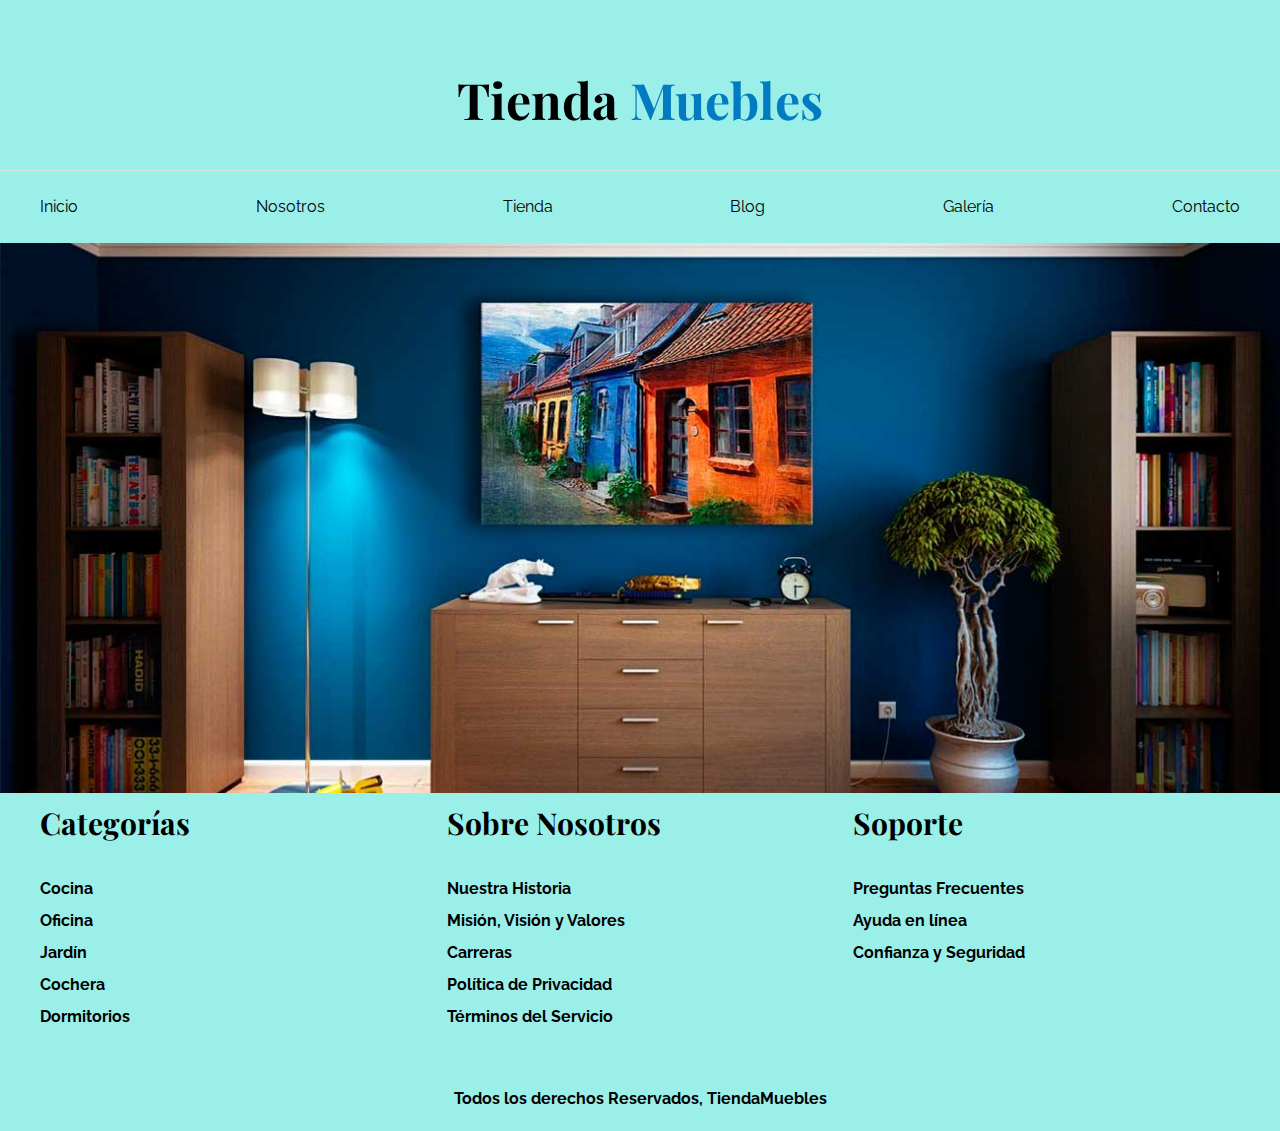
<file: index.html>
<!DOCTYPE html>
<html lang="es">
<head>
    <meta charset="UTF-8">
    <meta http-equiv="X-UA-Compatible" content="IE=edge">
    <meta name="viewport" content="width=device-width, initial-scale=1.0">
    <title>tienda de zantiago</title>
    <link rel="stylesheet" href="css/normalize.css">
    <link rel="preconnect" href="https://fonts.googleapis.com">
<link rel="preconnect" href="https://fonts.gstatic.com" crossorigin>
<link href="https://fonts.googleapis.com/css2?family=Playfair+Display:wght@700&family=Raleway:wght@400;700;900&display=swap" rel="stylesheet">
    <link rel="stylesheet" href="css/app.css">
</head>
<body bgcolor="#9BEFE9">
    <header>
        <h1 class="nombre-sitio">Tienda <span> Muebles </span></h1>
    </header>
    
    <div class="contenedor-navegacion">
        <nav class="nav-principal contenedor">
            <a href="index.html">Inicio</a>
            <a href="nosotros.html">Nosotros</a>
            <a href="productos.html">Tienda</a>
            <a href="blog.html">Blog</a>
            <a href="galeria.html">Galería</a>
            <a href="contacto.html">Contacto</a>
        </nav>

    </div>

            <div class="hero"></div>
 

    <footer>
        <div class="grid-footer contenedor">
            <div>
            
                <h3>Categorías</h3>

                <nav class="footer-menu">
                <b>
                    <a href="#">Cocina</a>
                    <a href="#">Oficina</a>
                    <a href="#">Jardín</a>
                    <a href="#">Cochera</a>
                    <a href="#">Dormitorios</a>
                    </b>
                </nav>
            </div>

            <div>
                <h3>Sobre Nosotros</h3>
                <nav class="footer-menu">
                <b>
                    <a href="#">Nuestra Historia</a>
                    <a href="#">Misión, Visión y Valores</a>
                    <a href="#">Carreras</a>
                    <a href="#">Política de Privacidad</a>
                    <a href="#">Términos del Servicio</a>
                    </b>
                </nav>
            </div>

            <div>
                <h3>Soporte</h3>
                <nav class="footer-menu">
                <b>
                    <a href="#">Preguntas Frecuentes</a>
                    <a href="#">Ayuda en línea</a>
                    <a href="#">Confianza y Seguridad</a>
                    </b>
                </nav>
            </div>

        </div>

        <b><p class="copyright">Todos los derechos Reservados, TiendaMuebles</p></b>
    </footer>

</body>
</html>
</file>
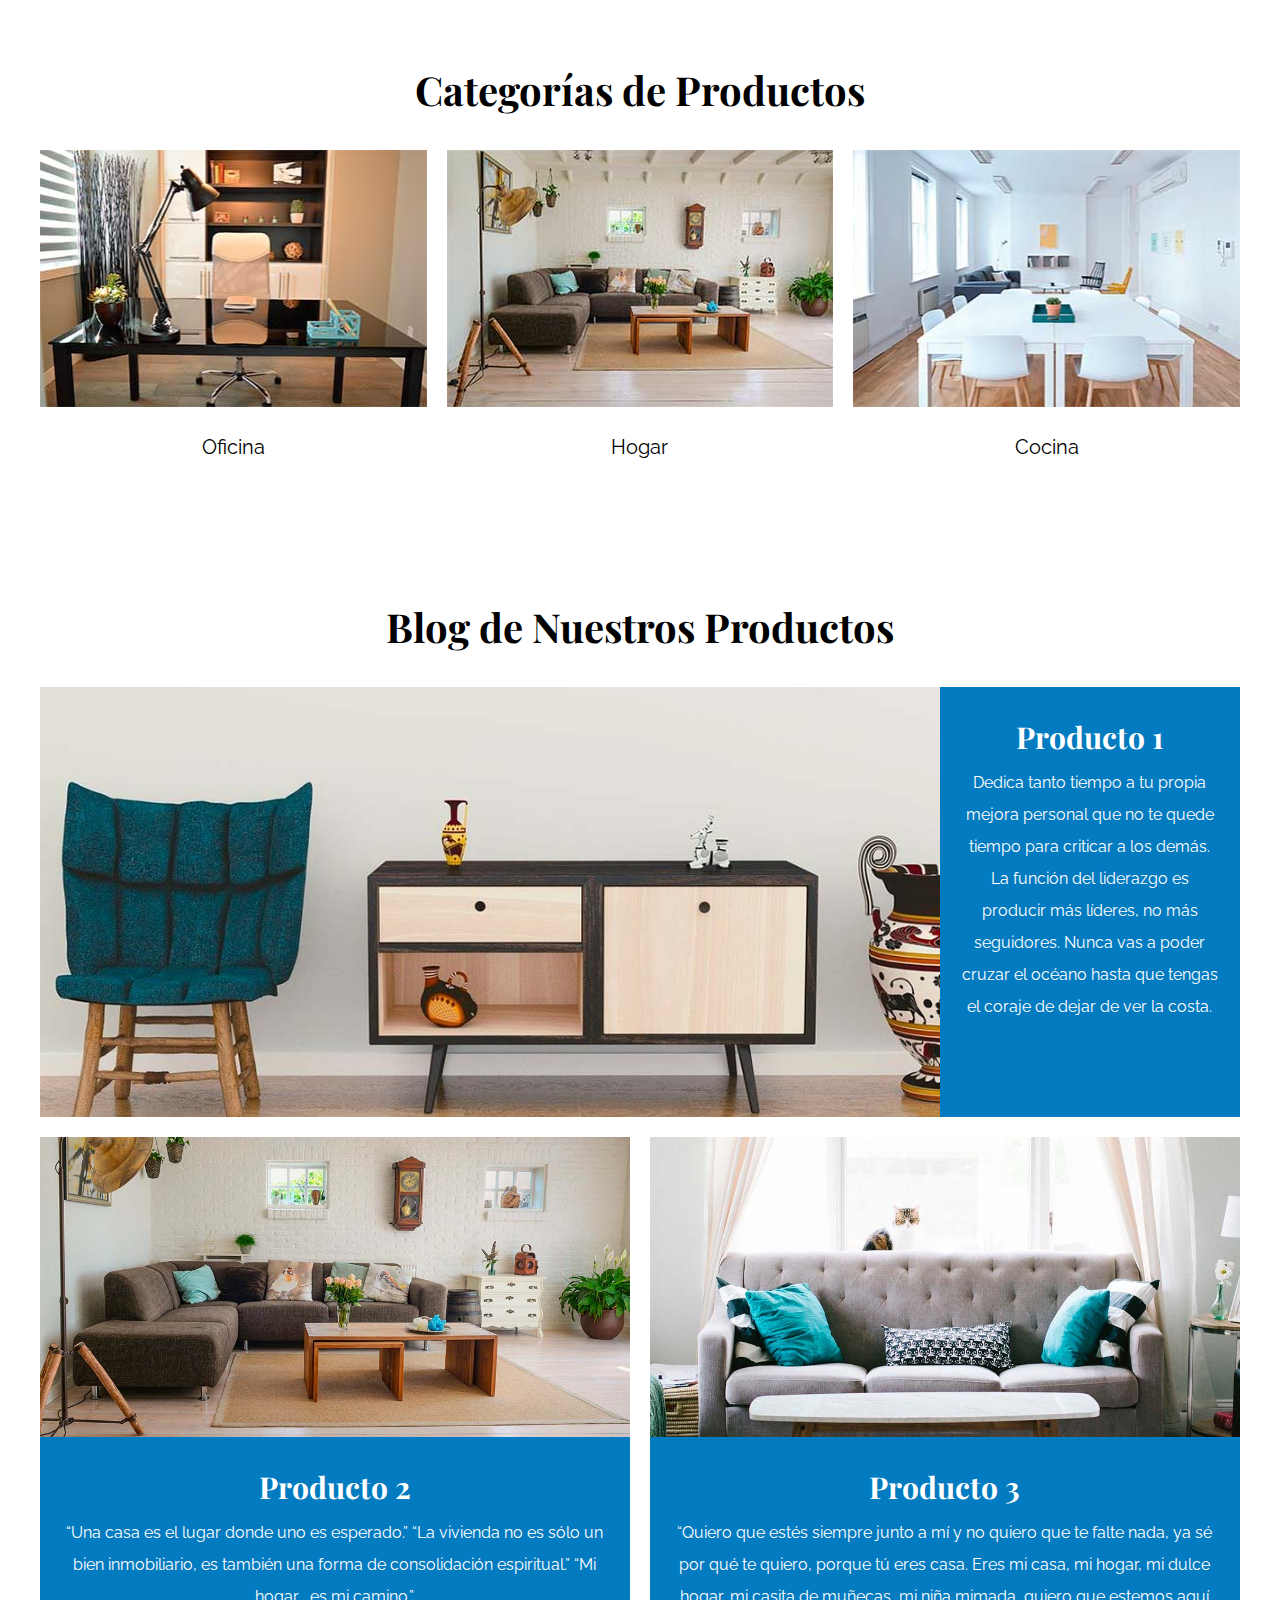
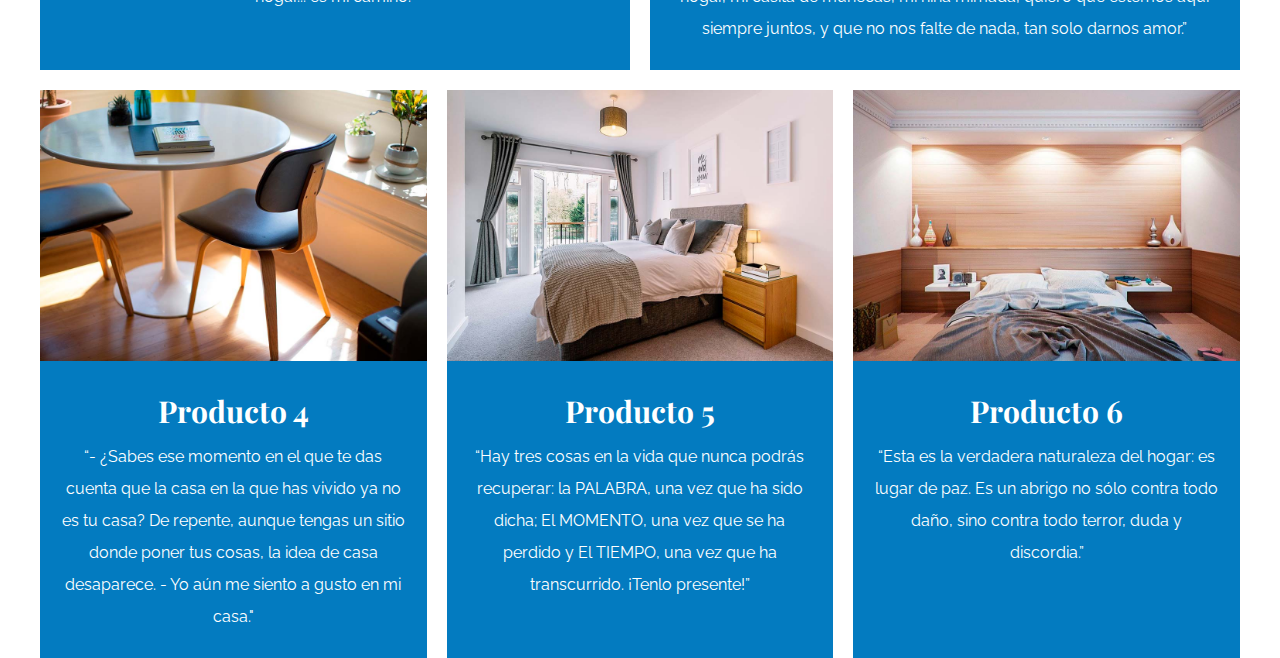
<file: blog.html>
<!DOCTYPE html>
<html lang="es">
<head>
    <meta charset="UTF-8">
    <meta http-equiv="X-UA-Compatible" content="IE=edge">
    <meta name="viewport" content="width=device-width, initial-scale=1.0">
    <title>blog</title>
    <link rel="stylesheet" href="css/normalize.css">
    <link rel="preconnect" href="https://fonts.googleapis.com">
<link rel="preconnect" href="https://fonts.gstatic.com" crossorigin>
<link href="https://fonts.googleapis.com/css2?family=Playfair+Display:wght@700&family=Raleway:wght@400;700;900&display=swap" rel="stylesheet">
    <link rel="stylesheet" href="css/app.css">
</head>
<body>

    <section class="contenedor categorias">
        <h2 class="text-center">Categorías de Productos</h2>

        <div class="listado-categorias">
            <div class="categoria">
                <img src="img/categoria1.jpg" alt="Imagen Categoría" />
                <a href="#">Oficina</a>
            </div>

            <div class="categoria">
                <img src="img/categoria2.jpg" alt="Imagen Categoría" />
                <a href="#">Hogar</a>
            </div>

            <div class="categoria">
                <img src="img/categoria3.jpg" alt="Imagen Categoría" />
                <a href="#">Cocina</a>
            </div>
        </div>
    </section>

    <main class="contenido-principal contenedor ">
        <h2 class="text-center">Blog de Nuestros Productos</h2>
        
        <div class="listado-productos">
            <div class="producto">
                <img src="img/producto1.jpg" alt="Imagen Producto" >

                <div class="texto-producto">
                    <h3>Producto 1</h3>
                    <p> Dedica tanto tiempo a tu propia mejora personal que no te quede tiempo para criticar a los demás.
                     La función del liderazgo es producir más líderes, no más seguidores.
                    Nunca vas a poder cruzar el océano hasta que tengas el coraje de dejar de ver la costa.                    
                    </p>
                   
                </div> <!-- Info Producto -->
            </div> <!-- Producto -->

            <div class="producto">
                <img src="img/producto2.jpg" alt="Imagen Producto" >

                <div class="texto-producto">
                    <h3>Producto 2</h3>
                    <p>
                     “Una casa es el lugar donde uno es esperado.”
                     “La vivienda no es sólo un bien inmobiliario, es también una forma de consolidación espiritual.”
                     “Mi hogar... es mi camino.”                    
                    </p>
                    
                </div> <!-- Info Producto -->
            </div> <!-- Producto -->

            <div class="producto">
                <img src="img/producto3.jpg" alt="Imagen Producto" >

                <div class="texto-producto">
                    <h3>Producto 3</h3>
                    <p>“Quiero que estés siempre junto a mí y no quiero que te falte nada, ya sé por qué te quiero, porque tú eres casa. Eres mi casa, mi hogar, mi dulce hogar, mi casita de muñecas, mi niña mimada, quiero que estemos aquí siempre juntos, y que no nos falte de nada, tan solo darnos amor.”</p>
                   
                </div> <!-- Info Producto -->
            </div> <!-- Producto -->

            <div class="producto">
                <img src="img/producto4.jpg" alt="Imagen Producto" >

                <div class="texto-producto">
                    <h3>Producto 4</h3>
                    <p>“- ¿Sabes ese momento en el que te das cuenta que la casa en la que has vivido ya no es tu casa? De repente, aunque tengas un sitio donde poner tus cosas, la idea de casa desaparece.
- Yo aún me siento a gusto en mi casa."</p>
                </div> <!-- Info Producto -->
            </div> <!-- Producto -->

            <div class="producto">
                <img src="img/producto5.jpg" alt="Imagen Producto" >

                <div class="texto-producto">
                    <h3>Producto 5</h3>
                    <p>“Hay tres cosas en la vida que nunca podrás recuperar: la PALABRA, una vez que ha sido dicha; El MOMENTO, una vez que se ha perdido y El TIEMPO, una vez que ha transcurrido. ¡Tenlo presente!”</p>
                </div> <!-- Info Producto -->
            </div> <!-- Producto -->

            <div class="producto">
                <img src="img/producto6.jpg" alt="Imagen Producto" >

                <div class="texto-producto">
                    <h3>Producto 6</h3>
                    <p>
“Esta es la verdadera naturaleza del hogar: es lugar de paz. Es un abrigo no sólo contra todo daño, sino contra todo terror, duda y discordia.”</p>
                </div> <!-- Info Producto -->
            </div> <!-- Producto -->

        </div> <!-- Fin de Listado de Productos -->
    </main>
</body>
</html>
</file>
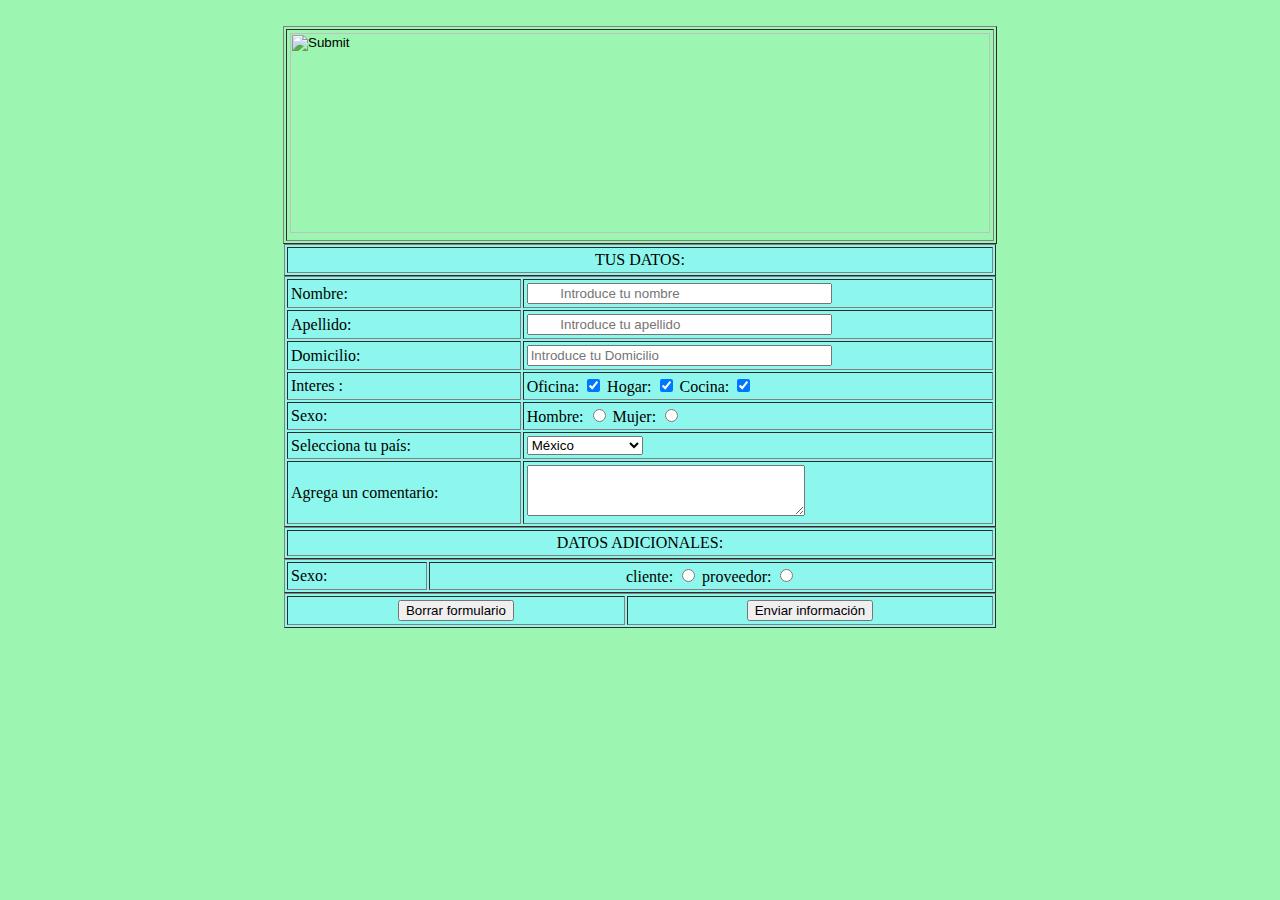
<file: contacto.html>
<!DOCTYPE html>
<html>

<head>

    <title>contacto</title>
    <meta http-equiv="content-type" content="text/html; charset=utf-8">

</head>

<body bgcolor="#9CF6B2">
  <center>
    <form action="scrip.php" method="post" name="formulario">
        <table border="1" width="700" cellpadding="3" align="center">

            <tr>
                <td align="center" colspan="2" >
                    <input type="image" src="https://cdn.computerhoy.com/sites/navi.axelspringer.es/public/styles/480/public/media/image/2014/01/29266-proteccion-datos.jpg?itok=Pyyrpr66" width ="700" height= "200">
                   

                </td>

            </tr><br>
          </table>
            <table border="1" width="712px" cellpadding="3" bgcolor="#8EF7ED" align="center">
          <tr>
          <td align="center">TUS DATOS:</td>
          </tr>
          </table>
          <table border="1" width="712px" cellpadding="3"  bgcolor="#8EF7ED" align="center">
            <tr>
            
                <td>
                    Nombre:
                </td>
                <td>
                    <input type="text" name="txtNombre" size="35" maxiength="30" placeholder="
        Introduce tu nombre">
                </td>
            </tr>


            <tr>
                <td>
                    Apellido:
                </td>
                <td>
                    <input type="text" name="txtApellido" size="35" maxiength="30" placeholder="
        Introduce tu apellido">
                </td>
            </tr>

            <tr>

                <td>
                    Domicilio:
                </td>
                <td>
                    <input type="text" name="txtDomicilio" size="35" maxlength="30"
                        placeholder="Introduce tu Domicilio">

                </td>

            </tr>

            <tr>
                <td>
                    Interes :
                </td>
                <td>
                    Oficina: <input type="checkbox" name="chkintereses" checked="false" value="OFICINA">
                    Hogar: <input type="checkbox" name="chkintereses" checked="false" value="HOGAR">
                    Cocina: <input type="checkbox" name="chkintereses" checked="false" value="COCINA">
                </td>

            </tr>

            <tr>
                <td>
                    Sexo:
                </td>
                <td>
                    <!-- checked="false"-->
                    Hombre: <input type="radio" name="radiointereses" value="
            Hombre">
                    Mujer: <input type="radio" name="radiointereses" value="
            Mujer">
                </td>
            </tr>
            <tr>
                <td>
                    Selecciona tu país:
                </td>
                <td>
                    <SELECT name="país" size="1">
                        <OPTION selected="true">México</OPTION>
                        <OPTION>España</OPTION>
                        <OPTION>Estados Unidos</OPTION>

                    </SELECT>

                </td>

            </tr>

            <tr>
                <td>
                    Agrega un comentario:
                </td>

                <td>

                    <TEXTAREA NAME="comentarios" cols="32" rows="3">


                </TEXTAREA>

                </td>
            </tr>
             <table border="1" width="712px" cellpadding="3" bgcolor="#8EF7ED" align="center"> 
            
            <tr>
                <td align="center"> DATOS ADICIONALES:
                </td>
            </tr>
           </table>
            <table border="1" width="712px" cellpadding="3" bgcolor="#8EF7ED" align="center">
            
            <tr>
                <td>
                    Sexo:
                </td>
                <td align="center">
                    <!-- checked="false"-->
                    cliente: <input type="radio" name="radiointereses" value="cliente">
                    proveedor: <input type="radio" name="radiointereses" value="proveedor">
                </td>
            </tr>

            </table>
           <table border="1" width="712px" cellpadding="3" bgcolor="#8EF7ED" align="center">
            <tr>
                <td>
                    <center> <INPUT type="reset" value="Borrar formulario"></center>

                </td>
                
                    <td><center> <INPUT type="submit" value="Enviar información"> </center></td>
                
            </tr>
           </table>
        </table>
    </form>
    </center>
</body>

</html>
</file>
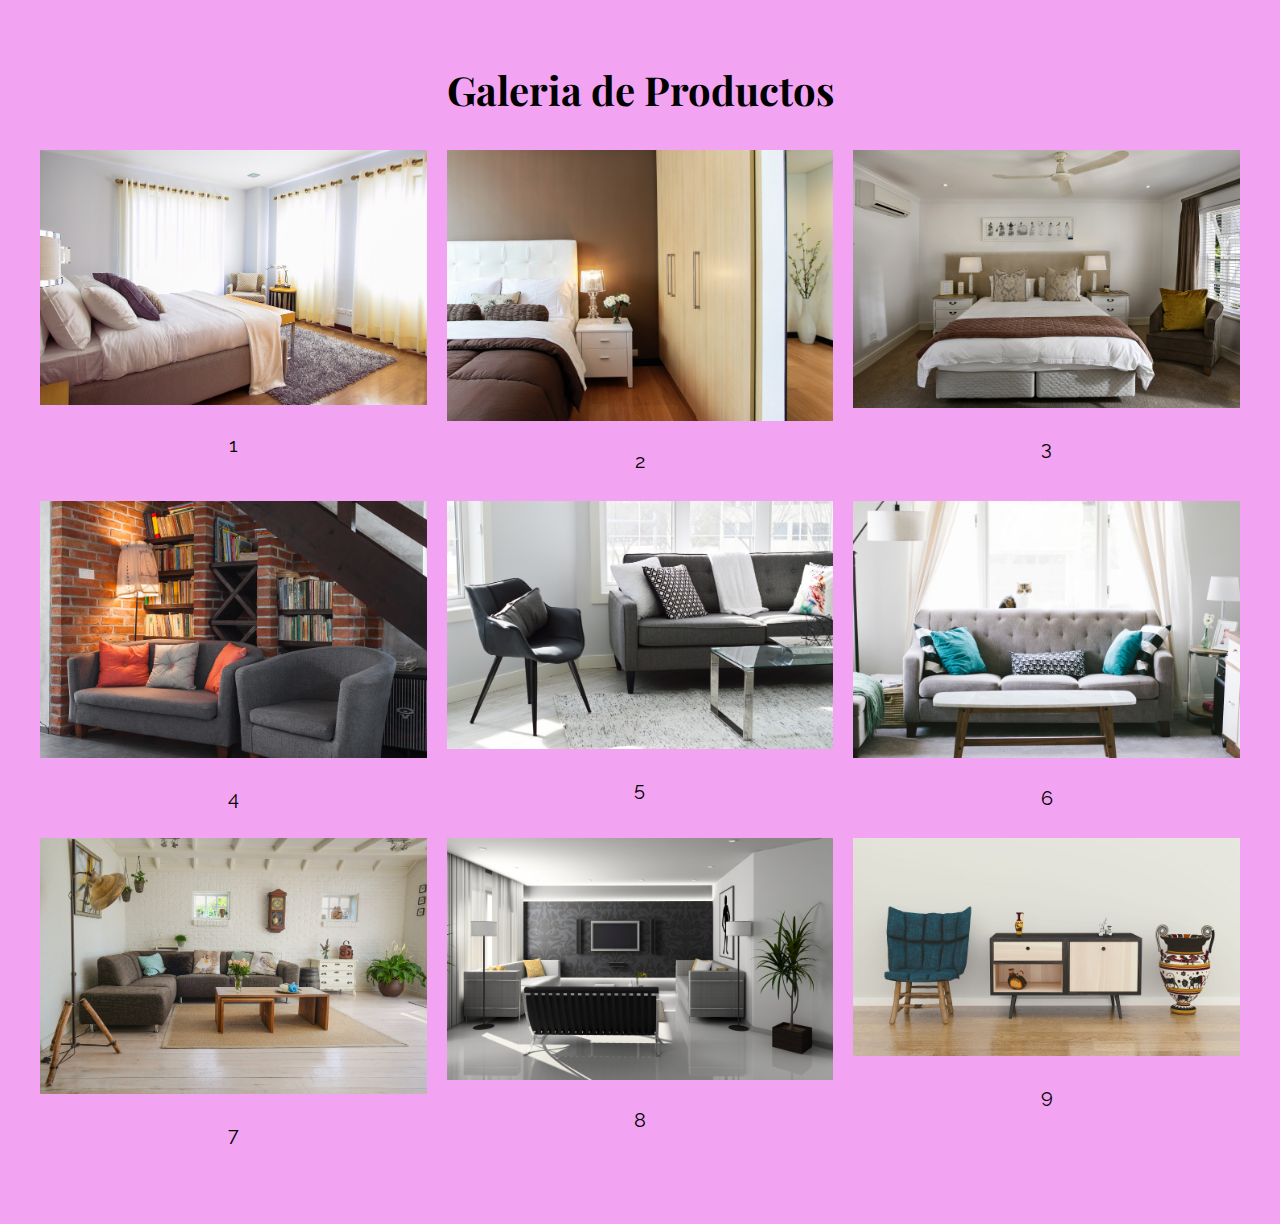
<file: galeria.html>
<!DOCTYPE html>
<html lang="es">
<head>
    <meta charset="UTF-8">
    <meta http-equiv="X-UA-Compatible" content="IE=edge">
    <meta name="viewport" content="width=device-width, initial-scale=1.0">
    <title>galeria</title>
    <link rel="stylesheet" href="css/normalize.css">
    <link rel="preconnect" href="https://fonts.googleapis.com">
<link rel="preconnect" href="https://fonts.gstatic.com" crossorigin>
<link href="https://fonts.googleapis.com/css2?family=Playfair+Display:wght@700&family=Raleway:wght@400;700;900&display=swap" rel="stylesheet">
    <link rel="stylesheet" href="css/app.css">
</head>
<body bgcolor="#F2A3F2">

    <section class="contenedor categorias">
        <h2 class="text-center">Galeria de Productos</h2>

        <div class="listado-categorias">
            <div class="categoria">
                <img src="img/galeria_01.jpg" alt="Imagen Categoría" />
                <a href="productos.html">1</a>
            </div>

            <div class="categoria">
                <img src="img/galeria_02.jpg" alt="Imagen Categoría" />
                <a href="productos.html">2</a>
            </div>

            <div class="categoria">
                <img src="img/galeria_03.jpg" alt="Imagen Categoría" />
                <a href="productos.html">3</a>
            </div>
        </div>
        <div class="listado-categorias">
            <div class="categoria">
                <img src="img/galeria_04.jpg" alt="Imagen Categoría" />
                <a href="productos.html">4</a>
            </div>

            <div class="categoria">
                <img src="img/galeria_05.jpg" alt="Imagen Categoría" />
                <a href="productos.html">5</a>
            </div>

            <div class="categoria">
                <img src="img/galeria_06.jpg" alt="Imagen Categoría" />
                <a href="productos.html">6</a>
            </div>
        </div>
        <div class="listado-categorias">
            <div class="categoria">
                <img src="img/galeria_07.jpg" alt="Imagen Categoría" />
                <a href="productos.html">7</a>
            </div>

            <div class="categoria">
                <img src="img/galeria_08.jpg" alt="Imagen Categoría" />
                <a href="productos.html">8</a>
            </div>

            <div class="categoria">
                <img src="img/galeria_09.jpg" alt="Imagen Categoría" />
                <a href="productos.html">9</a>
            </div>
        </div>
    </section>

   
</body>
</html>
</file>
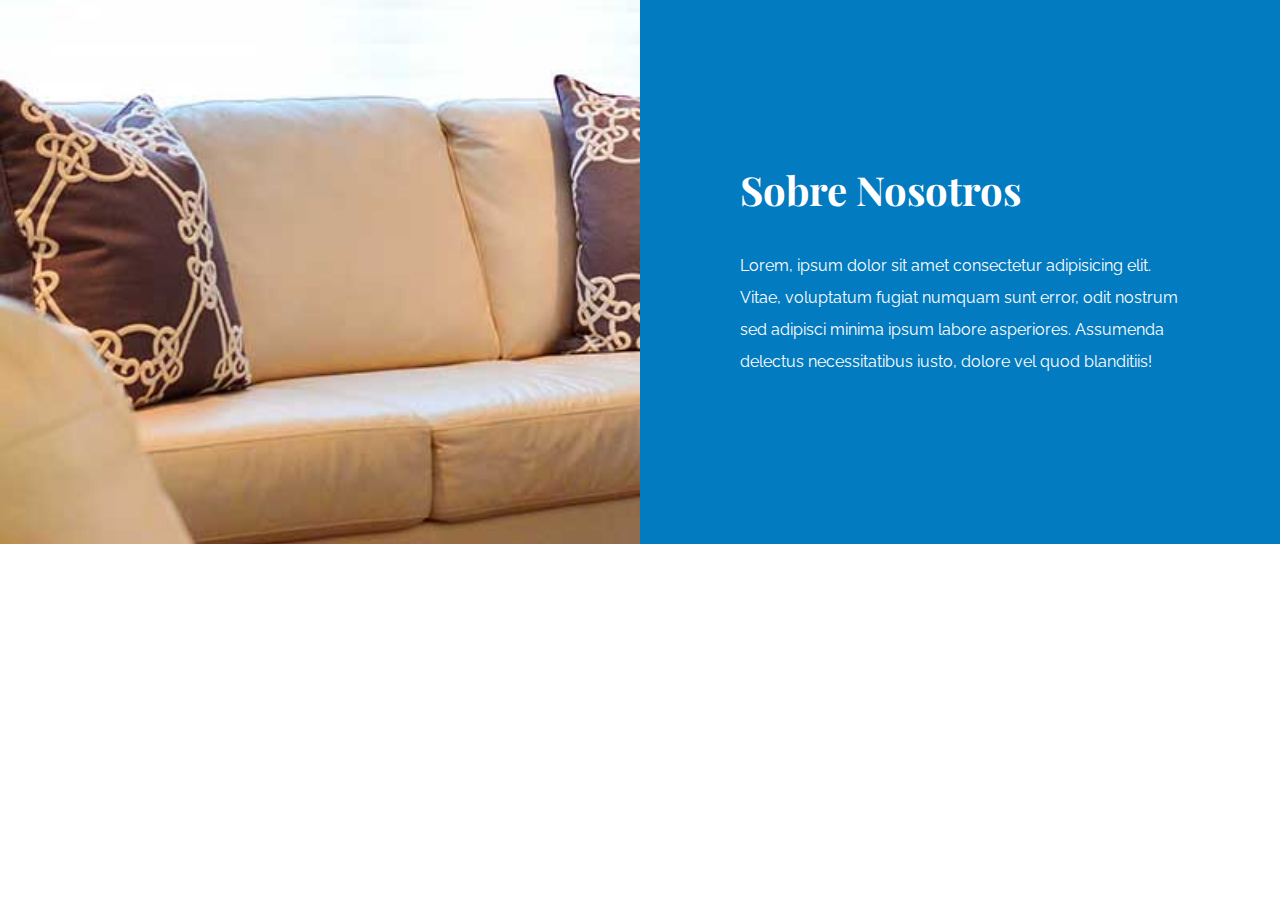
<file: nosotros.html>
<!DOCTYPE html>
<html lang="es">
<head>
    <meta charset="UTF-8">
    <meta http-equiv="X-UA-Compatible" content="IE=edge">
    <meta name="viewport" content="width=device-width, initial-scale=1.0">
    <title>nosotros</title>
    <link rel="stylesheet" href="css/normalize.css">
    <link rel="preconnect" href="https://fonts.googleapis.com">
<link rel="preconnect" href="https://fonts.gstatic.com" crossorigin>
<link href="https://fonts.googleapis.com/css2?family=Playfair+Display:wght@700&family=Raleway:wght@400;700;900&display=swap" rel="stylesheet">
    <link rel="stylesheet" href="css/app.css">
</head>
<body>
    <section class="sobre-nosotros">
        <div class="contenedor sobre-nosotros-grid">
            <div class="texto-nosotros">
                <h2>Sobre Nosotros</h2>
                <p>Lorem, ipsum dolor sit amet consectetur adipisicing elit. Vitae, voluptatum fugiat numquam sunt error, odit nostrum sed adipisci minima ipsum labore asperiores. Assumenda delectus necessitatibus iusto, dolore vel quod blanditiis!</p>
            </div>
        </div>
    </section>
</body>
</html>
</file>
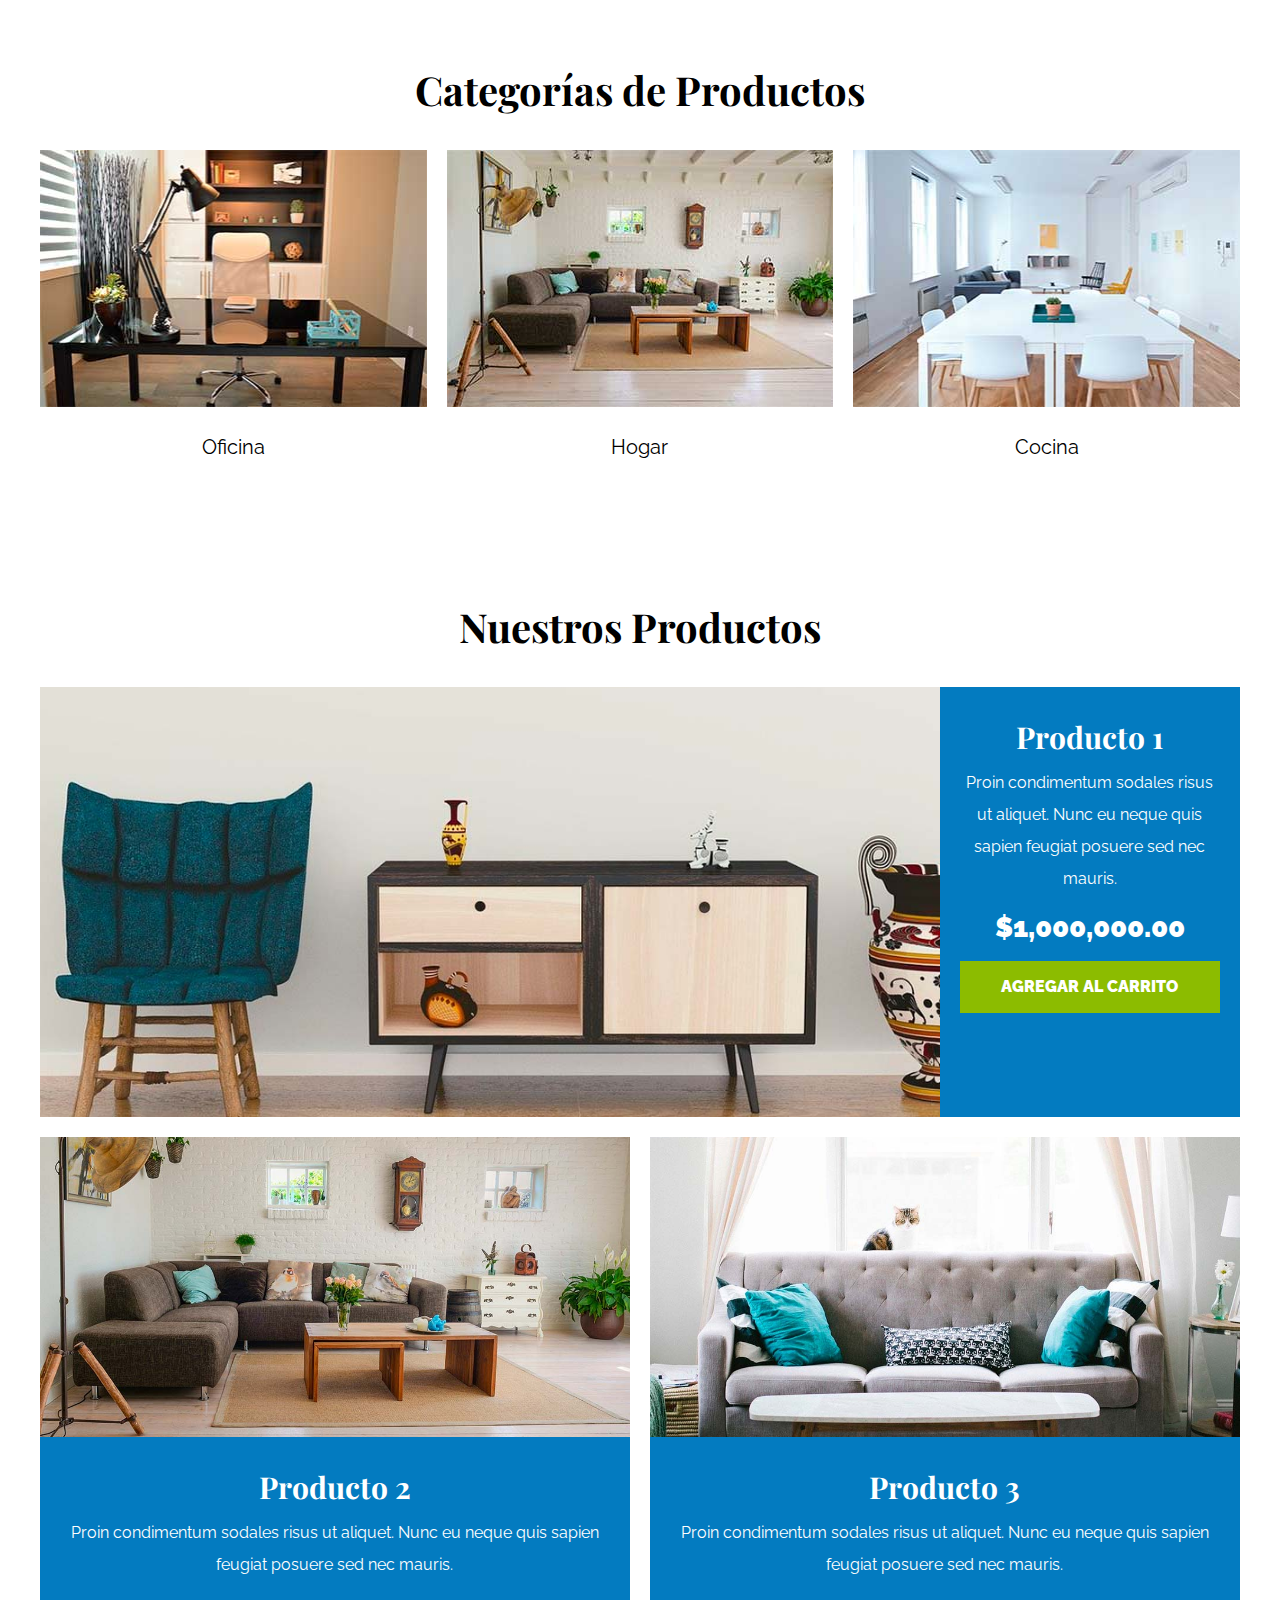
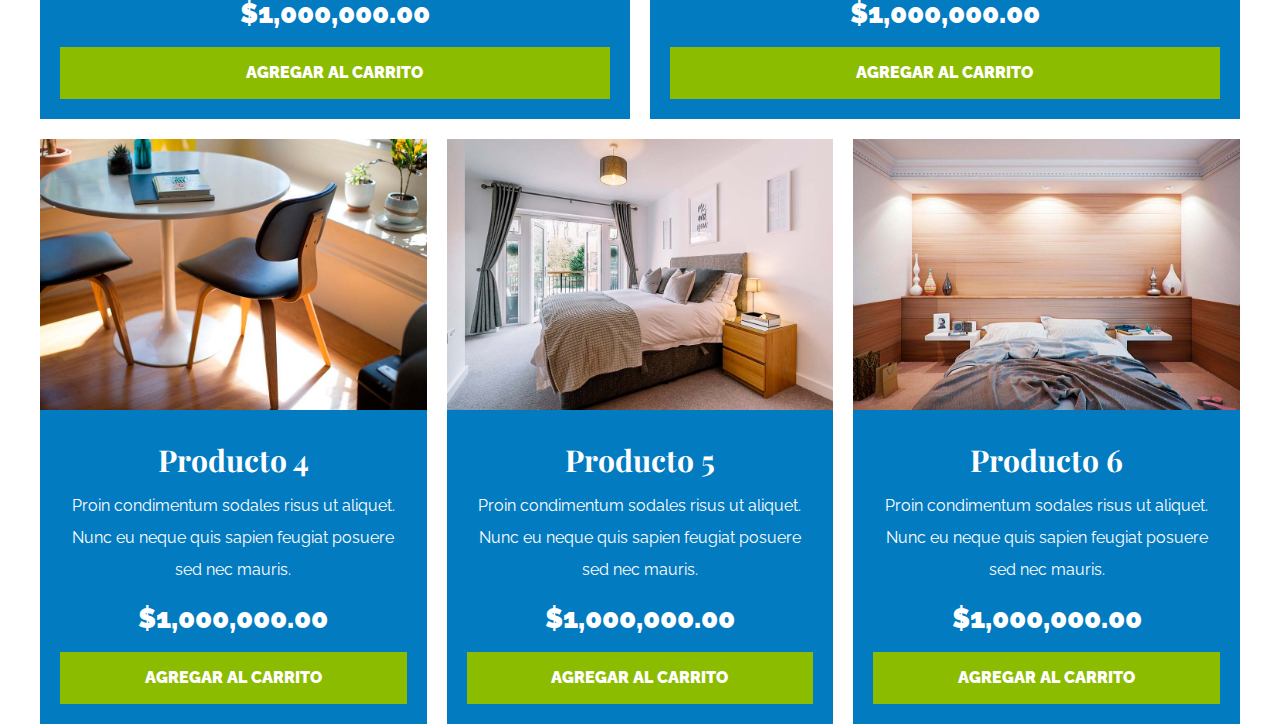
<file: productos.html>
<!DOCTYPE html>
<html lang="es">
<head>
    <meta charset="UTF-8">
    <meta http-equiv="X-UA-Compatible" content="IE=edge">
    <meta name="viewport" content="width=device-width, initial-scale=1.0">
    <title>productos</title>
    <link rel="stylesheet" href="css/normalize.css">
    <link rel="preconnect" href="https://fonts.googleapis.com">
<link rel="preconnect" href="https://fonts.gstatic.com" crossorigin>
<link href="https://fonts.googleapis.com/css2?family=Playfair+Display:wght@700&family=Raleway:wght@400;700;900&display=swap" rel="stylesheet">
    <link rel="stylesheet" href="css/app.css">
</head>
<body>

    <section class="contenedor categorias">
        <h2 class="text-center">Categorías de Productos</h2>

        <div class="listado-categorias">
            <div class="categoria">
                <img src="img/categoria1.jpg" alt="Imagen Categoría" />
                <a href="#">Oficina</a>
            </div>

            <div class="categoria">
                <img src="img/categoria2.jpg" alt="Imagen Categoría" />
                <a href="#">Hogar</a>
            </div>

            <div class="categoria">
                <img src="img/categoria3.jpg" alt="Imagen Categoría" />
                <a href="#">Cocina</a>
            </div>
        </div>
    </section>

    <main class="contenido-principal contenedor ">
        <h2 class="text-center">Nuestros Productos</h2>
        
        <div class="listado-productos">
            <div class="producto">
                <img src="img/producto1.jpg" alt="Imagen Producto" >

                <div class="texto-producto">
                    <h3>Producto 1</h3>
                    <p>Proin condimentum sodales risus ut aliquet. Nunc eu neque quis sapien feugiat posuere sed nec mauris.</p>
                    <p class="precio">$1,000,000.00</p>

                    <a class="btn" href="#">Agregar al Carrito</a>
                </div> <!-- Info Producto -->
            </div> <!-- Producto -->

            <div class="producto">
                <img src="img/producto2.jpg" alt="Imagen Producto" >

                <div class="texto-producto">
                    <h3>Producto 2</h3>
                    <p>Proin condimentum sodales risus ut aliquet. Nunc eu neque quis sapien feugiat posuere sed nec mauris.</p>
                    <p class="precio">$1,000,000.00</p>

                    <a class="btn" href="#">Agregar al Carrito</a>
                </div> <!-- Info Producto -->
            </div> <!-- Producto -->

            <div class="producto">
                <img src="img/producto3.jpg" alt="Imagen Producto" >

                <div class="texto-producto">
                    <h3>Producto 3</h3>
                    <p>Proin condimentum sodales risus ut aliquet. Nunc eu neque quis sapien feugiat posuere sed nec mauris.</p>
                    <p class="precio">$1,000,000.00</p>

                    <a class="btn" href="#">Agregar al Carrito</a>
                </div> <!-- Info Producto -->
            </div> <!-- Producto -->

            <div class="producto">
                <img src="img/producto4.jpg" alt="Imagen Producto" >

                <div class="texto-producto">
                    <h3>Producto 4</h3>
                    <p>Proin condimentum sodales risus ut aliquet. Nunc eu neque quis sapien feugiat posuere sed nec mauris.</p>
                    <p class="precio">$1,000,000.00</p>

                    <a class="btn" href="#">Agregar al Carrito</a>
                </div> <!-- Info Producto -->
            </div> <!-- Producto -->

            <div class="producto">
                <img src="img/producto5.jpg" alt="Imagen Producto" >

                <div class="texto-producto">
                    <h3>Producto 5</h3>
                    <p>Proin condimentum sodales risus ut aliquet. Nunc eu neque quis sapien feugiat posuere sed nec mauris.</p>
                    <p class="precio">$1,000,000.00</p>

                    <a class="btn" href="#">Agregar al Carrito</a>
                </div> <!-- Info Producto -->
            </div> <!-- Producto -->

            <div class="producto">
                <img src="img/producto6.jpg" alt="Imagen Producto" >

                <div class="texto-producto">
                    <h3>Producto 6</h3>
                    <p>Proin condimentum sodales risus ut aliquet. Nunc eu neque quis sapien feugiat posuere sed nec mauris.</p>
                    <p class="precio">$1,000,000.00</p>

                    <a class="btn" href="#">Agregar al Carrito</a>
                </div> <!-- Info Producto -->
            </div> <!-- Producto -->

        </div> <!-- Fin de Listado de Productos -->
    </main>
</body>
</html>
</file>
<file: css/app.css>
html {
    box-sizing: border-box;
    font-size: 62.5%; /* 1REM = 10px */
}
*, *:before, *:after {
    box-sizing: inherit;
}
body {
    font-family: 'Raleway', sans-serif;
    font-size: 1.6rem;
    line-height: 2;
}

/* Globales */
h1, 
h2, 
h3 {
    font-family: 'Playfair Display', serif;
    margin: 0 0 2rem 0;
}
h1 {
    font-size: 3.8rem;
}
@media (min-width: 768px) { 
    h1 {
        font-size: 5rem;
    }
}
h2 {
    font-size: 3.2rem;
}
@media (min-width: 768px) { 
    h2 {
        font-size: 4rem;
    }
}
h3 {
    font-size: 2.4rem;
}
@media (min-width: 768px) { 
    h3 {
        font-size: 3rem;
    }
}
a {
    text-decoration: none;
    color: #000;
}
.contenedor {
    max-width: 120rem;
    margin: 0 auto;
}
img {
    max-width: 100%;
    display: block;
}

.btn {
    background-color: #8cbc00;
    display: block;
    color: #FFF;
    text-transform: uppercase;
    font-weight: 900;
    padding: 1rem;
    transition: background-color .3s ease-out ;
    text-align: center;
    border: none;
    width: 100%;
}
.btn:hover {
    background-color: #769c02;
    cursor: pointer;
}

@media (min-width: 768px) { 
    .btn {
        width: auto;
    }
}


/** Utilidades */
.text-center {
    text-align: center;
}

@media (min-width: 768px) { 
    .max-width-30 {
        max-width: 30rem;
    }
}


/** Header y Navegacion **/
.nombre-sitio {
    margin-top: 5rem;
    text-align: center;
}
.nombre-sitio span {
    color: #037bc0;
}
.contenedor-navegacion {
    border-top: .1rem solid #e1e1e1;
}
.nav-principal {
    padding: 2rem 0;
    display: flex;
    flex-direction: column;
    align-items: center;
}

@media (min-width: 768px) { 
    .nav-principal {
        justify-content: space-between;
        flex-direction: row;
    }
}

.hero {
    background-image: url(../img/principal.jpg);
    background-repeat: no-repeat;
    background-size: cover;
    background-position: center center;
    height: 25rem;
}

@media (min-width: 768px) { 
    .hero {
        height: 55rem;
    }
}

/** Categorias **/
.categorias {
    padding: 5rem 0;
}
.categoria {
    margin-bottom: 2rem;
}
@media (min-width: 768px) { 
    .categoria {
        margin-bottom: 0;
    }
}
.categoria img {
    width: 100%;
}
.categoria a {
    text-align: center;
    display: block;
    padding: 2rem;
    font-size: 2rem;
}
.categoria a:hover {
    background-color: #037bc0;
    color: #FFFFFF;
    border-bottom-right-radius: 1rem;
}
@media (min-width: 768px) { 
    .listado-categorias {
        display: grid;
        grid-template-columns: repeat(3, 1fr);
        gap: 2rem;
    }
    
}

/** Bloque Nosotros */
.sobre-nosotros {
    background-image: linear-gradient( to bottom, transparent 50%, #037bc0 50%, #037bc0 100% ), url(../img/nosotros.jpg);
    background-position: center, top left;
    background-repeat: no-repeat;
    background-size: 100%, 70rem;
}

@media (min-width: 768px) { 
    .sobre-nosotros {
        background-image: linear-gradient( to right, transparent 50%, #037bc0 50%, #037bc0 100% ), url(../img/nosotros.jpg);
        background-position: left center ;
        padding: 10rem 0;
        background-size: 100%, 160rem;
    }
}
.sobre-nosotros-grid {
    display: grid;
    grid-template-rows: repeat(2, 1fr);
}
@media (min-width: 768px) { 
    .sobre-nosotros-grid {
        grid-template-columns: repeat(2, 1fr);
        grid-template-rows: unset;
        column-gap: 10rem;
    }
}
.texto-nosotros {
    grid-row: 2 / 3;
    color: #FFF;
    padding: 5rem;
}
@media (min-width: 768px) { 
    .texto-nosotros {
        grid-column: 2 / 3;
    }
}

/** Listado de Productos **/
.contenido-principal {
    padding-top: 5rem;
}
@media (min-width: 768px) { 
    .listado-productos {
        display: grid;
        grid-template-columns: repeat(6, 1fr);
        gap: 2rem;
    }
    .producto:nth-child(1) {
        grid-column-start: 1;
        grid-column-end: 7;
        display: grid;
        grid-template-columns: 3fr 1fr;
    }
    .producto:nth-child(1) img {
        height: 43rem;
        width: 100%;
        object-fit: cover;
    }
    .producto:nth-child(2) {
        grid-column-start: 1;
        grid-column-end: 4;
    }
    .producto:nth-child(2) img,
    .producto:nth-child(3) img {
        height: 30rem;
        width: 100%;
        object-fit: cover;
    }
    .producto:nth-child(3) {
        grid-column-start: 4;
        grid-column-end: 7;
    }
    .producto:nth-child(4) {
        grid-column-start: 1;
        grid-column-end: 3;
    }
    .producto:nth-child(5) {
        grid-column-start: 3;
        grid-column-end: 5;
    }
    .producto:nth-child(6) {
        grid-column-start: 5;
        grid-column-end: 7;
    }
}



.producto {
    background-color: #037bc0;
    margin-bottom: 2rem;
}
@media (min-width: 768px) { 
    .producto {
        margin-bottom: 0;
    }
}
.producto:last-of-type {
    margin-bottom: 0;
}

.texto-producto {
    text-align: center;
    color: #FFFFFF;
    padding: 2rem;
}
.texto-producto h3 {
    margin: 0;
}
.texto-producto p {
    margin: 0 0 .5rem 0;
}
.texto-producto .precio {
    font-size: 2.8rem;
    font-weight: 900;
}

/** Footer **/
.site-footer {
    border-top: 1px solid #e1e1e1;
    margin-top: 5rem;
    padding-top: 5rem;
}
.site-footer h3 {
    margin-bottom: .5rem;
    text-align: center;
}
@media (min-width: 768px) { 
    .site-footer h3 {
        text-align: left;
    }
    .grid-footer {
        display: grid;
        grid-template-columns: repeat(3, 1fr);
        gap: 2rem;
    }
}

.grid-footer > div {
    margin-bottom: 2rem;
}
@media (min-width: 768px) { 
    .grid-footer > div {
        margin: 0;
    }
}


.footer-menu a {
    display: block;
    text-align: center;
}
@media (min-width: 768px) { 
    .footer-menu a {
        text-align: left;
    }
}

.copyright {
    margin-top: 5rem;
    text-align: center;
}

/** Nosotros **/
.contenido-nosotros {
    display: grid;
    grid-template-columns: 1fr 2fr;
    grid-template-columns: repeat(auto-fit, minmax( 25rem, 1fr ) );
    column-gap: 4rem;
}

.informacion-nosotros {
    display: flex;
    flex-direction: column;
    justify-content: center;
    padding: 5rem;
}
@media (min-width: 768px) { 
    .informacion-nosotros {
        padding: 0;
    }
}

/** Blog */
@media (min-width: 768px) { 
    .contenedor-blog {
        display: grid;
        grid-template-columns: 2fr 1fr;
        column-gap: 4rem;
    }
}

.entrada {
    border-bottom: 2px solid #e1e1e1;
    margin-bottom: 2rem;
    padding-bottom: 4rem;
}
.entrada h2 {
    text-align: center;
}
@media (min-width: 768px) { 
    .entrada h2 {
        text-align: left;
    }
}
.contenido-blog {
    padding: 2rem;
}
.entrada:last-of-type {
    border: none;
}
@media (min-width: 768px) { 
    .entrada-meta {
        display: flex;
        justify-content: space-between;
    }
}

.entrada-meta p {
    font-weight: bold;
}
.entrada-meta span {
    color: #037bc0;
}
.contenido-entrada-blog {
    width: 60rem;
    margin: 0 auto;
}

/** Galeria **/
.galeria {
    list-style: none;
    padding: 0;
    margin: 0;
    display: grid;
    grid-template-columns: repeat(2, 1fr);
    gap: 2rem;
}

@media (min-width: 768px) { 
    .galeria {
        grid-template-columns: repeat(3, 1fr);
    }
}

.galeria img {
    height: 40rem;
    width: 40rem;
    object-fit: cover;
}
/* Formulario */
.formulario {
    max-width: 60rem;
    margin: 0 auto;
}

.formulario fieldset {
   border: 1px solid black;
   margin-bottom: 2rem;
}
.formulario legend {
    background-color: #005485;
    width: 100%;
    text-align: center;
    color: #FFF;
    text-transform: uppercase;
    font-weight: 900;
    padding: 1rem;
    margin-bottom: 4rem;

}

.campo {
    display: flex;
    margin-bottom: 2rem;
}
.campo label {
    flex-basis: 10rem;
} 
.campo input:not([type="radio"]),
.campo textarea,
.campo select  {
    flex: 1;
    border: 1px solid #e1e1e1;
    padding: 1rem;
}
</file>
